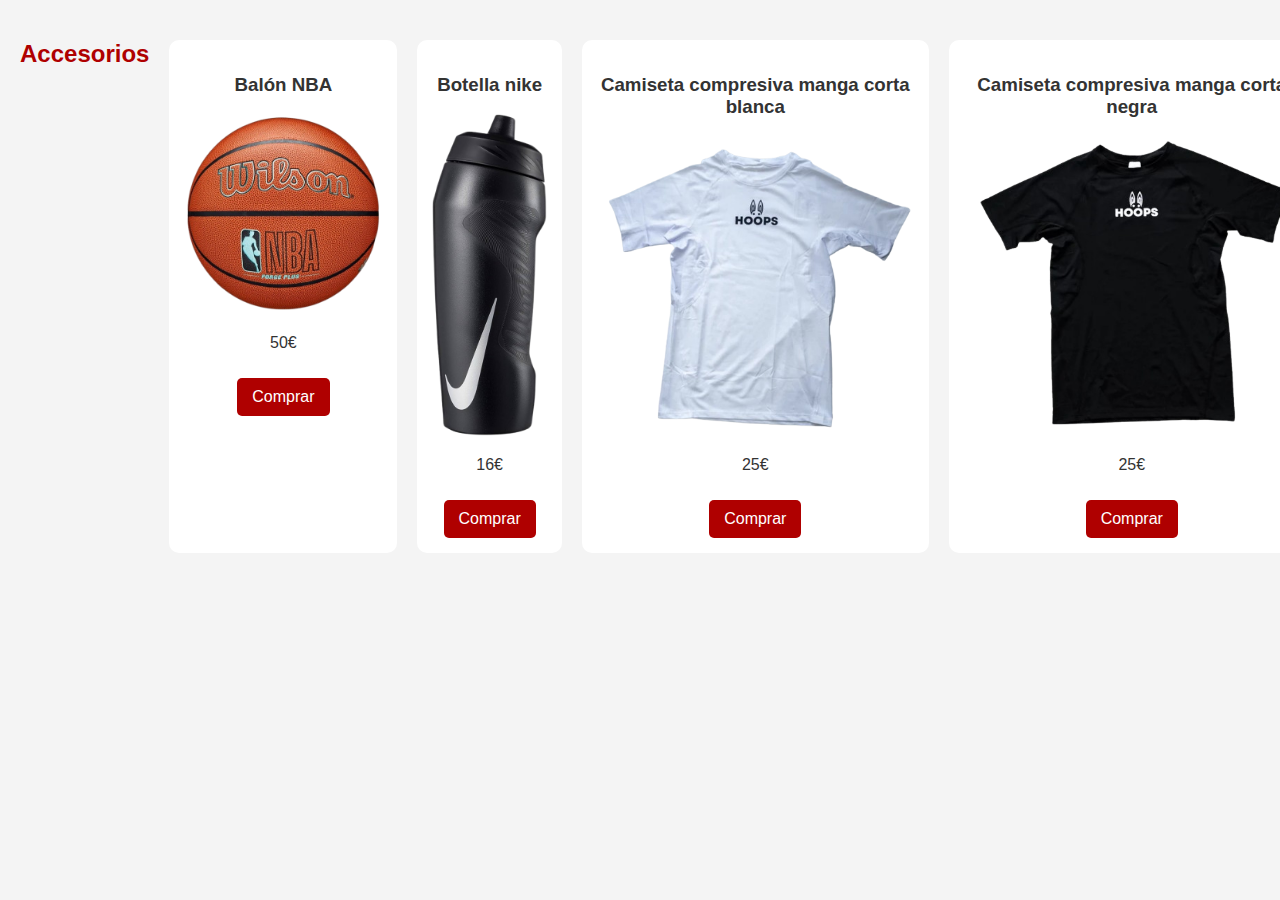
<file: paginas/accesorios.html>
<!DOCTYPE html>
<html lang="es">
  <head>
    <meta charset="UTF-8" />
    <meta name="viewport" content="width=device-width, initial-scale=1.0" />
    <title>Accesorios</title>
    <link rel="stylesheet" href="accesorios.css"/>
  </head>
  <body>
      <section id="Accesorios">
        <h2>Accesorios</h2>
        <article>
          <h3>Balón NBA</h3>
          <img src="imagenes/balon-removebg-preview.png" height="200" />
          <p class="precio">50€</p>
          <button>Comprar</button>
        </article>
        <article>
          <h3>Botella nike</h3>
          <img src="imagenes/botella-removebg-preview.png" height="322" />
          <p class="precio">16€</p>
          <button>Comprar</button>
        </article>
        <article>
          <h3>Camiseta compresiva manga corta blanca</h3>
          <img src="imagenes/camiseta compresiva blanca-removebg-preview.png" height="300" />
          <p class="precio">25€</p>
          <button>Comprar</button>
        </article>
        <article>
          <h3>Camiseta compresiva manga corta negra</h3>
          <img src="imagenes/camiseta compresiva negra-removebg-preview.png" height="300" />
          <p class="precio">25€</p>
          <button>Comprar</button>
        </article>
        <article>
          <h3>Camiseta compresiva tirantes blanca</h3>
          <img src="imagenes/camiseta compresiva tirantes blanca-removebg-preview.png" height="300" />
          <p class="precio">25€</p>
          <button>Comprar</button>
        </article>
        <article>
          <h3>Camiseta compresiva tirantes blanca</h3>
          <img src="imagenes/camiseta compresiva tirantes negra-removebg-preview.png" height="300" />
          <p class="precio">25€</p>
          <button>Comprar</button>
        </article>
        <article>
          <h3>Inflador</h3>
          <img src="imagenes/mancha-removebg-preview.png" height="322" />
          <p class="precio">20€</p>
          <button>Comprar</button>
        </article>
        <article>
          <h3>Mochila</h3>
          <img src="imagenes/mochuila-removebg-preview.png" height="300" />
          <p class="precio">80€</p>
          <button>Comprar</button>
        </article>
      </section>
  </body>
</html>
</file>
<file: paginas/accesorios.css>
body {
    font-family: Arial, sans-serif;
    margin: 0;
    padding: 0;
    background-color: #f4f4f4;
    color: #333;
}


header {
    background-color: #af0000;
    color: white;
    text-align: center;
    padding: 20px 0;
}

header img {
    height: 100px;
}

nav ul {
    list-style: none;
    padding: 0;
    display: flex;
    justify-content: center;
    background-color: #af0000;
    margin: 0;
}

nav ul li {
    margin: 15px;
}

nav ul li a {
    color: white;
    text-decoration: none;
    font-size: 18px;
    padding: 10px 15px;
    display: block;
}

nav ul li a:hover {
    background-color: #af0000;
    border-radius: 5px;
}

section {
    padding: 20px;
}

h2 {
    color: #af0000;
    text-align: center;
}

article {
    background: white;
    margin: 20px auto;
    padding: 15px;
    border-radius: 10px;
    box-shadow: 0 0 10px #ffffff00;
    max-width: 400px;
    text-align: center;
}

button {
    background-color: #af0000;
    color: white;
    border: none;
    padding: 10px 15px;
    cursor: pointer;
    font-size: 16px;
    border-radius: 5px;
    margin-top: 10px;
}

button:hover {
    background-color: #af0000;
}

footer {
    background-color: #af0000;
    color: white;
    text-align: center;
    padding: 10px ;
    position: relative;
    bottom: 0;
    width: 1910px;
}

#Ofertas .precio1{
    text-decoration: line-through;
    margin-right: 10px;
}

#Ofertas .precio2{
    color: #af0000;
}

#Bambas{
    display: flex;
    gap: 20px;
}

#Ropa{
    display: flex;
    gap: 20px;
}

#Accesorios{
    display: flex;
    gap: 20px;
}

#Ofertas{
    display: flex;
    gap: 20px;
}

.container{
    width: 1910px;
}
</file>
